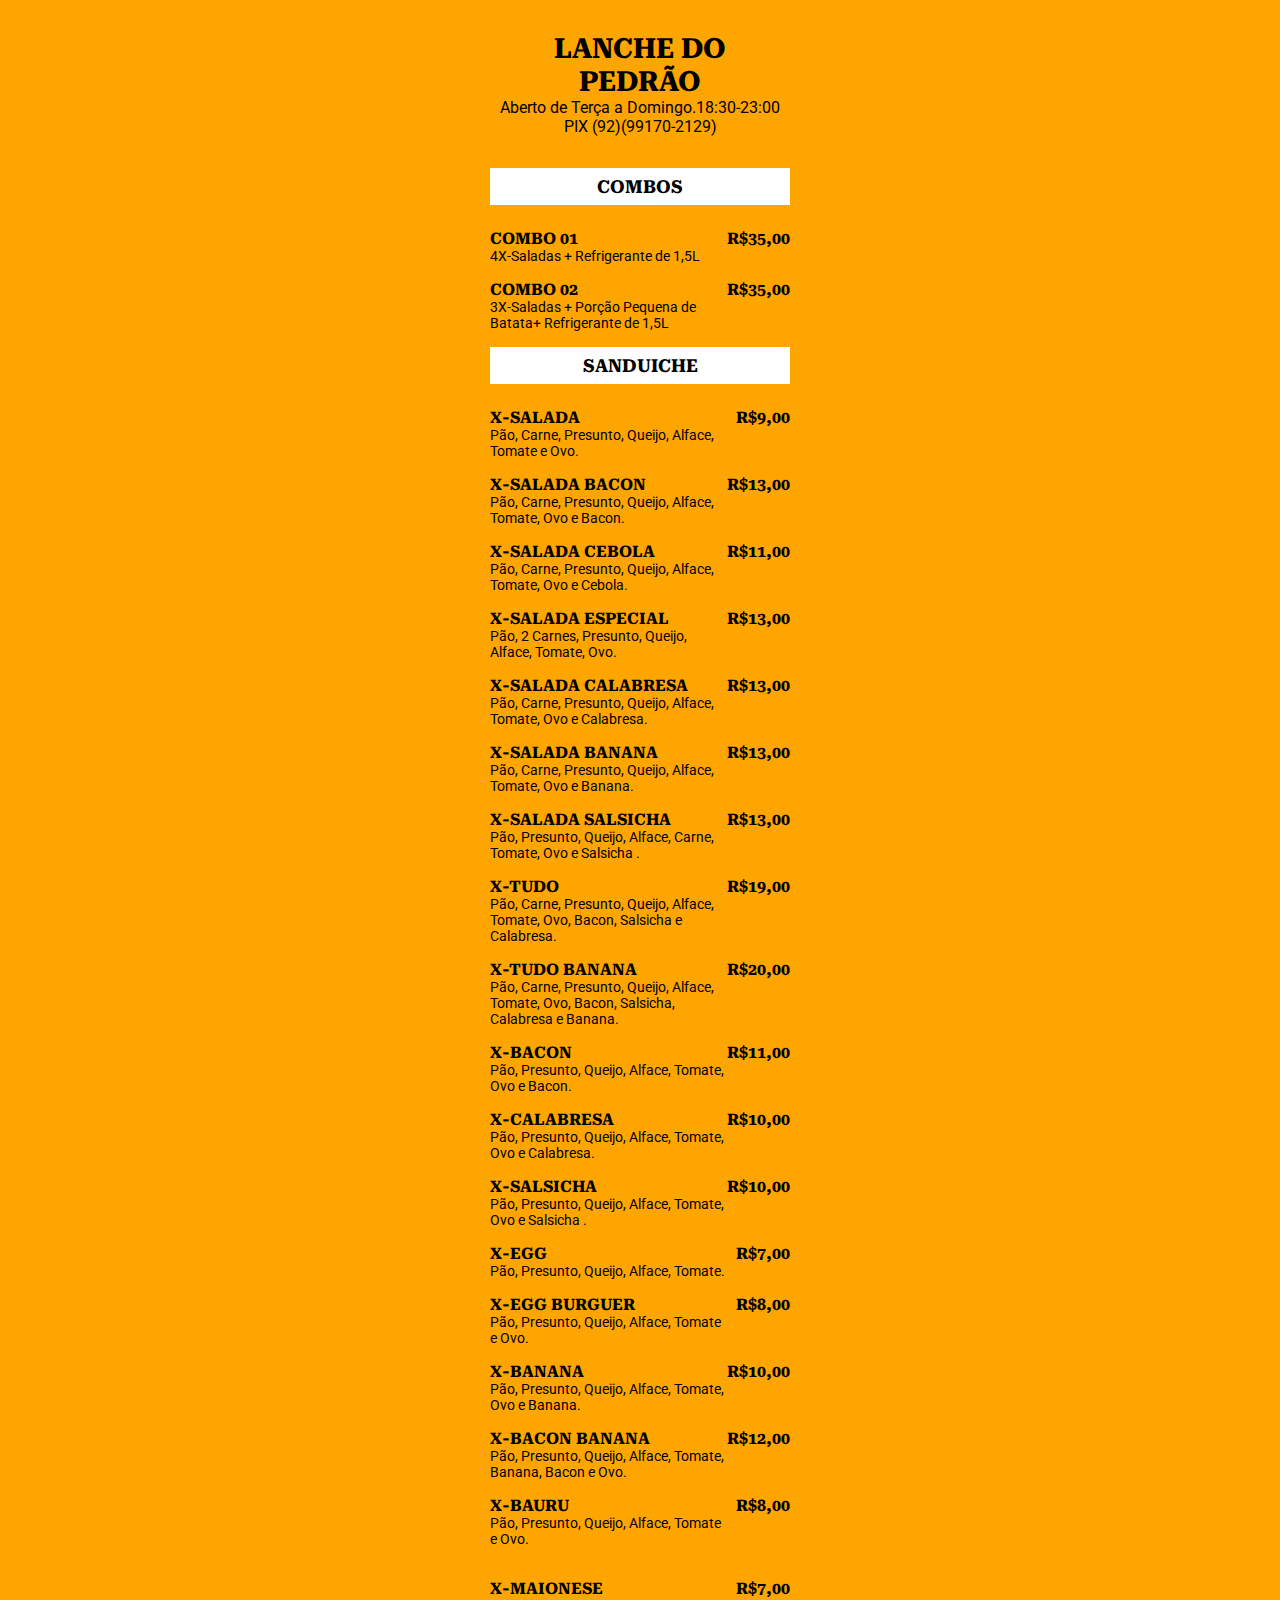
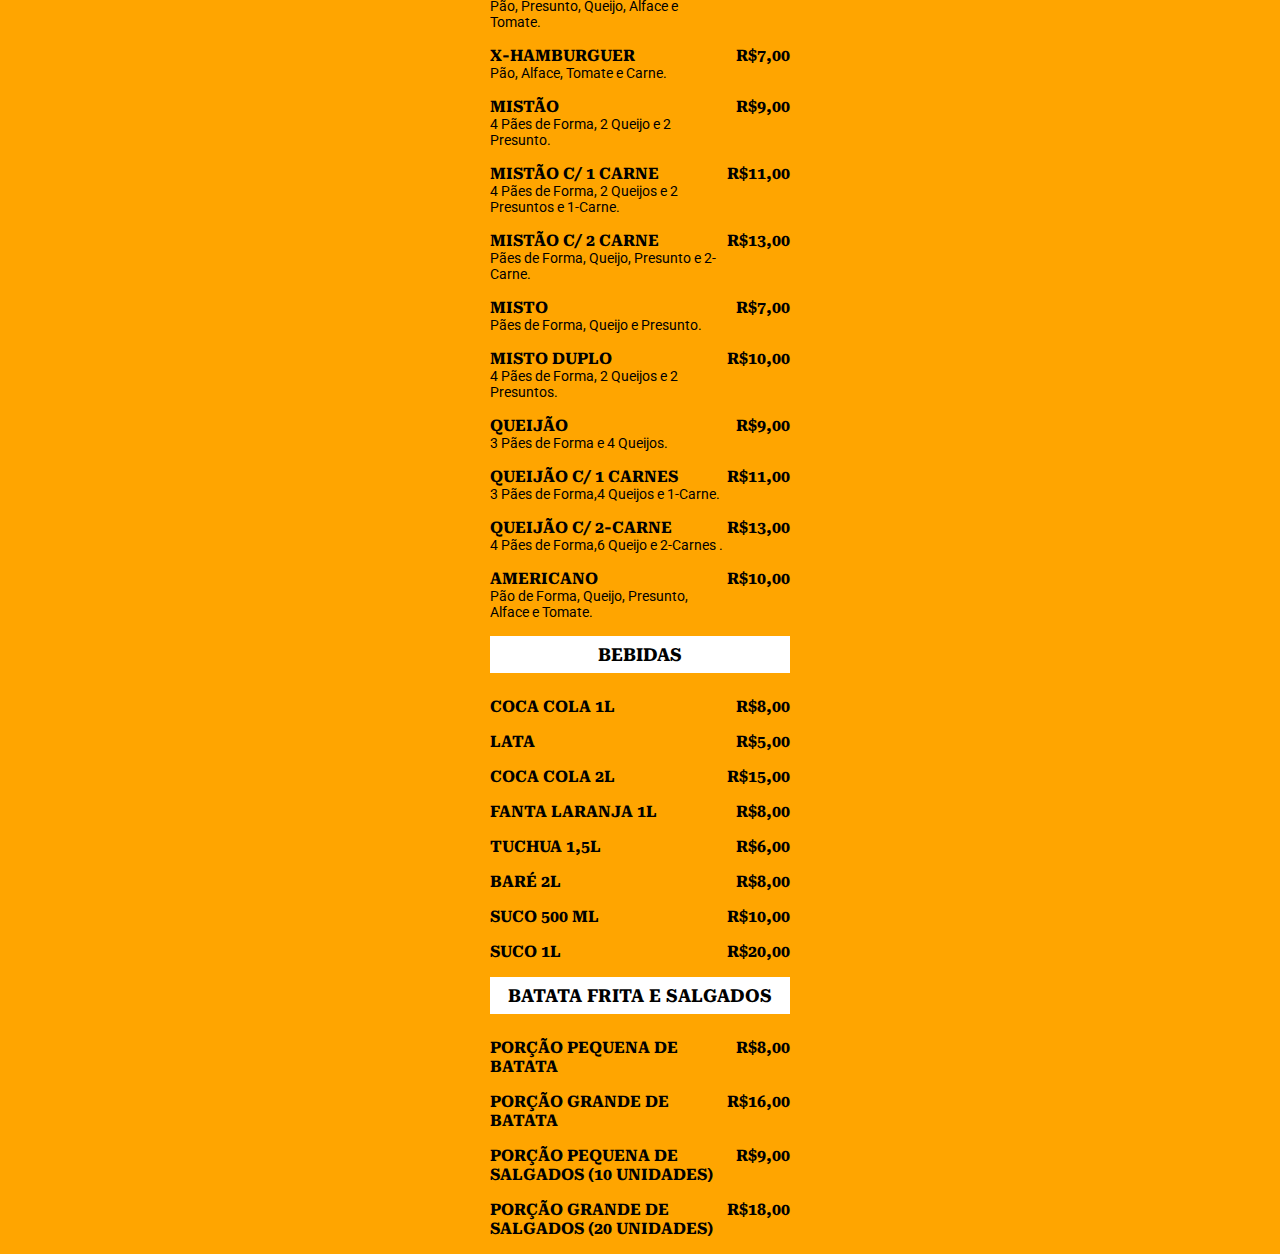
<file: index.html>
<!DOCTYPE html>
<html lang="pt-br">
<head>
 <link rel="preconnect" href="https://fonts.googleapis.com">
  <link rel="preconnect" href="https://fonts.gstatic.com" crossorigin>
  <link href="https://fonts.googleapis.com/css2?family=Roboto&family=Roboto+Serif:opsz,wght@8..144,700&display=swap" rel="stylesheet">
  <meta charset="UTF-8">
  <meta http-equiv="X-UA-Compatible" content="IE=edge">
  <meta name="viewport" content="width=device-width, initial-scale=1.0">
  <title>Lanche do Pedrao</title>
   <link rel="stylesheet" href="style.css">
</head>
<body>

  <header>
    <h1>Lanche do Pedrão</h1>
    <P>Aberto de Terça a Domingo.18:30-23:00</P>
     <P>PIX  (92)(99170-2129)</P>
  </header>
  
<section>
    <h2>Combos</h2>
    <ul>
      <li>

        <div class="detalhe">
          <h3>Combo 01</h3>
          <p class="descriçao">
           4X-Saladas + Refrigerante de 1,5L
            </p>
        </div>
        <strong class="preco">
          R$35,00
        </strong>
      </li>

       <li>

        <div class="detalhe">
          <h3>Combo 02</h3>
          <p class="descriçao">
           3X-Saladas + Porção Pequena de Batata+ Refrigerante de 1,5L
            </p>
        </div>
        <strong class="preco">
          R$35,00
        </strong>
      </li>

    

      
    </ul>
  </section>
  <section>
    <h2>Sanduiche</h2>
    <ul>
      <li>

        <div class="detalhe">
          <h3>X-Salada</h3>
          <p class="descriçao">Pão, Carne, Presunto, Queijo, Alface,
            Tomate e Ovo.
            </p>
        </div>
        <strong class="preco">
          R$9,00
        </strong>
      </li>

      <li>
        
        <div class="detalhe">
          <h3>X-Salada Bacon</h3>
          <p class="descriçao">Pão, Carne, Presunto, Queijo, Alface,
            Tomate, Ovo e Bacon.
          </p>
        </div>
        <strong class="preco">
          R$13,00
        </strong>
      </li>

      <li>
        
        <div class="detalhe">
          <h3>X-Salada Cebola</h3>
          <p class="descriçao">Pão, Carne, Presunto, Queijo, Alface,
            Tomate, Ovo e Cebola.
          </p>
        </div>
        <strong class="preco">
          R$11,00
        </strong>
      </li>

      <li>
        
        <div class="detalhe">
          <h3>X-Salada Especial</h3>
          <p class="descriçao">Pão, 2 Carnes, Presunto, Queijo, Alface,
            Tomate, Ovo.
          </p>
        </div>
        <strong class="preco">
          R$13,00
        </strong>
      </li>

      <li>
        
        <div class="detalhe">
          <h3>X-Salada Calabresa</h3>
          <p class="descriçao">Pão, Carne, Presunto, Queijo, Alface,
            Tomate, Ovo e Calabresa.
          </p>
        </div>
        <strong class="preco">
          R$13,00
        </strong>
      </li>

      <li>
        
        <div class="detalhe">
          <h3>X-Salada Banana</h3>
          <p class="descriçao">Pão, Carne, Presunto, Queijo, Alface,
            Tomate, Ovo e Banana.
          </p>
        </div>
        <strong class="preco">
          R$13,00
        </strong>
      </li>

      <li>
        
        <div class="detalhe">
          <h3>X-Salada Salsicha</h3>
          <p class="descriçao">Pão, Presunto, Queijo, Alface, Carne, 
            Tomate, Ovo e Salsicha .
          </p>
        </div>
        <strong class="preco">
          R$13,00
        </strong>
      </li>

      <li>
        
        <div class="detalhe">
          <h3>X-Tudo</h3>
          <p class="descriçao">Pão, Carne, Presunto, Queijo, Alface,
            Tomate, Ovo, Bacon, Salsicha e Calabresa.
          </p>
        </div>
        <strong class="preco">
          R$19,00
        </strong>
      </li>

       <li>
        
        <div class="detalhe">
          <h3>X-Tudo Banana</h3>
          <p class="descriçao">Pão, Carne, Presunto, Queijo, Alface,
            Tomate, Ovo, Bacon, Salsicha, Calabresa e Banana.
          </p>
        </div>
        <strong class="preco">
          R$20,00
        </strong>
      </li>

      <li>
        
        <div class="detalhe">
          <h3>X-Bacon</h3>
          <p class="descriçao">Pão, Presunto, Queijo, Alface,
            Tomate, Ovo e Bacon.
          </p>
        </div>
        <strong class="preco">
          R$11,00
        </strong>
      </li>

       <li>
        
        <div class="detalhe">
          <h3>X-Calabresa</h3>
          <p class="descriçao">Pão, Presunto, Queijo, Alface,
            Tomate, Ovo e Calabresa.
          </p>
        </div>
        <strong class="preco">
          R$10,00
        </strong>
      </li>

       <li>
        
        <div class="detalhe">
          <h3>X-Salsicha</h3>
          <p class="descriçao">Pão, Presunto, Queijo, Alface,
            Tomate, Ovo e Salsicha .
          </p>
        </div>
        <strong class="preco">
          R$10,00
        </strong>
      </li>
       <li>
        
        <div class="detalhe">
          <h3>X-EGG</h3>
          <p class="descriçao">Pão, Presunto, Queijo, Alface,
            Tomate.
          </p>
        </div>
        <strong class="preco">
          R$7,00
        </strong>
      </li>
      <li>
        
        <div class="detalhe">
          <h3>X-EGG Burguer</h3>
          <p class="descriçao">Pão, Presunto, Queijo, Alface,
            Tomate e Ovo.
          </p>
        </div>
        <strong class="preco">
          R$8,00
        </strong>
      </li>
      <li>
        
        <div class="detalhe">
          <h3>X-Banana</h3>
          <p class="descriçao">Pão, Presunto, Queijo, Alface,
            Tomate, Ovo e Banana.
          </p>
        </div>
        <strong class="preco">
          R$10,00
        </strong>
      </li>

      <li>
        
        <div class="detalhe">
          <h3>X-Bacon Banana</h3>
          <p class="descriçao">Pão, Presunto, Queijo, Alface,
            Tomate, Banana, Bacon e Ovo.
          </p>
        </div>
        <strong class="preco">
          R$12,00
        </strong>
      </li>
      <li>
        
        <div class="detalhe">
          <h3>X-Bauru</h3>
          <p class="descriçao">Pão, Presunto, Queijo, Alface,
            Tomate e Ovo.
          </p>
        </div>
        <strong class="preco">
          R$8,00
        </strong>
      </li>
       <li>

      <li>
        
        <div class="detalhe">
          <h3>X-Maionese</h3>
          <p class="descriçao">Pão, Presunto, Queijo, Alface e
            Tomate.
          </p>
        </div>
        <strong class="preco">
          R$7,00
        </strong>
      </li>
      <li>
        
        <div class="detalhe">
          <h3>X-Hamburguer</h3>
          <p class="descriçao">Pão, Alface,
            Tomate e Carne.
          </p>
        </div>
        <strong class="preco">
          R$7,00
        </strong>
      </li>

      <li>
        
        <div class="detalhe">
          <h3> Mistão</h3>
          <p class="descriçao"> 4 Pães de Forma, 2 Queijo e 2 Presunto.
          </p>
        </div>
        <strong class="preco">
          R$9,00
        </strong>
      </li>

      <li>
        
        <div class="detalhe">
          <h3>Mistão C/ 1 Carne</h3>
          <p class="descriçao">4 Pães de Forma, 2 Queijos e 2 Presuntos e 1-Carne.
          </p>
        </div>
        <strong class="preco">
          R$11,00
        </strong>
      </li>

       <li>
        
        <div class="detalhe">
          <h3>Mistão C/ 2 Carne</h3>
          <p class="descriçao">Pães de Forma, Queijo, Presunto e 2-Carne.
          </p>
        </div>
        <strong class="preco">
          R$13,00
        </strong>
      </li>
       <li>
        
        <div class="detalhe">
          <h3>Misto</h3>
          <p class="descriçao">Pães de Forma, Queijo e Presunto.
          </p>
        </div>
        <strong class="preco">
          R$7,00
        </strong>
      </li>

      <li>
        
        <div class="detalhe">
          <h3>Misto Duplo</h3>
          <p class="descriçao">4 Pães de Forma, 2 Queijos e 2 Presuntos.
          </p>
        </div>
        <strong class="preco">
          R$10,00
        </strong>
      </li>
      <li>
        
        <div class="detalhe">
          <h3> Queijão</h3>
          <p class="descriçao"> 3 Pães de Forma e 4 Queijos. 
          </p>
        </div>
        <strong class="preco">
          R$9,00
        </strong>
      </li>
      <li>
        
        <div class="detalhe">
          <h3> Queijão C/ 1 Carnes </h3>
          <p class="descriçao"> 3 Pães de Forma,4 Queijos e 1-Carne. 
          </p>
        </div>
        <strong class="preco">
          R$11,00
        </strong>
      </li>

      <li>
        
        <div class="detalhe">
          <h3> Queijão  C/ 2-Carne</h3>
          <p class="descriçao"> 4 Pães de Forma,6 Queijo e 2-Carnes .
          </p>
        </div>
        <strong class="preco">
          R$13,00
        </strong>
      </li>
         
         
      <li>
        
        <div class="detalhe">
          <h3> Americano</h3>
          <p class="descriçao"> Pão de Forma, Queijo, Presunto, Alface e Tomate.
          </p>
        </div>
        <strong class="preco">
          R$10,00
        </strong>
      </li>


     

      
    </ul>
  </section>
    <section>
    <h2>Bebidas</h2>
    <ul>
      <li>
        <div class="bebidas">
          <h3 >Coca Cola 1L</h3>                
        </div>
        <strong class="preco">R$8,00
        </strong>
      </li>
      <li>
        <div class="bebidas">
          <h3 >Lata</h3>                
        </div>
        <strong class="preco">
          R$5,00
        </strong>
        </li>
        <li>
        <div class="bebidas">
          <h3 >Coca Cola 2L</h3>                
        </div>
        <strong class="preco">
          R$15,00
        </strong>
      </li>

      <li>
        <div class="bebidas">
          <h3 >Fanta Laranja 1L</h3>                
        </div>
        <strong class="preco">
          R$8,00
        </strong>
      </li>

      <li>
        <div class="bebidas">
          <h3 >Tuchua 1,5L</h3>                
        </div>
        <strong class="preco">
          R$6,00
        </strong>
      </li>

            <li>
        <div class="bebidas">
          <h3 >Baré 2L</h3>                
        </div>
        <strong class="preco">
          R$8,00
        </strong>
      </li>
      <li>
        <div class="bebidas">
          <h3 >Suco 500 ML</h3>                
        </div>
        <strong class="preco">
          R$10,00
        </strong>
      </li>
      <li>
        <div class="bebidas">
          <h3 >Suco 1L</h3>                
        </div>
        <strong class="preco">
          R$20,00
        </strong>
      </li>
      
    </ul>
  </section>
  <section>
    <h2>Batata Frita e Salgados </h2>
    <ul>
      <li>
        <div class="bebidas">
          <h3 >Porção Pequena de Batata</h3>                
        </div>
        <strong class="preco">R$8,00
        </strong>
      </li>
      <li>
        <div class="bebidas">
          <h3 > Porção Grande de Batata</h3>                
        </div>
        <strong class="preco">
          R$16,00
        </strong>
        </li>
      
      <li>
        <div class="bebidas">
          <h3 >Porção Pequena de Salgados (10 unidades)</h3>                
        </div>
        <strong class="preco">R$9,00
        </strong>
      </li>
      <li>
        <div class="bebidas">
          <h3 > Porção Grande de Salgados (20 unidades)</h3>                
        </div>
        <strong class="preco">
          R$18,00
        </strong>
        </li>

        
      
    </ul>
  </section>
  
</body>
</html>
</file>
<file: style.css>
*{
  margin: 0;
  padding: 0;
}
body{
  background-color: orange;
 font-family: 'Roboto', sans-serif;;
  }

ul {
  list-style: none;
}
header{
  padding: 32px 0;
  margin: 0 auto;
  text-align: center;
}
header,
section{
    margin: 0 auto;
    max-width: 300px;
   
  
}
section h2{
  background-color: white;
  text-align: center;
  padding: 8px 16px;
  margin-bottom: 24px;
  font-size: 18px;
}
ul li {
  margin-bottom: 16px;
  display: flex;
}
  li .detalhe{
    max-width: 240px;
    margin-right: auto;
   
   
  }
  h1,h2,h3,.preco{
    font-family:  'Roboto Serif';
    text-transform: uppercase;
    
  }
  h3,.preco{
    font-size: 16px;
  }
  li .descriçao{
    font-size: 14px;
  }
  h1{
    font-size: 28px;
  }
   ul li .bebidas {
  
    max-width: 240px;
    margin-right: auto;

    
    
  }
</file>
